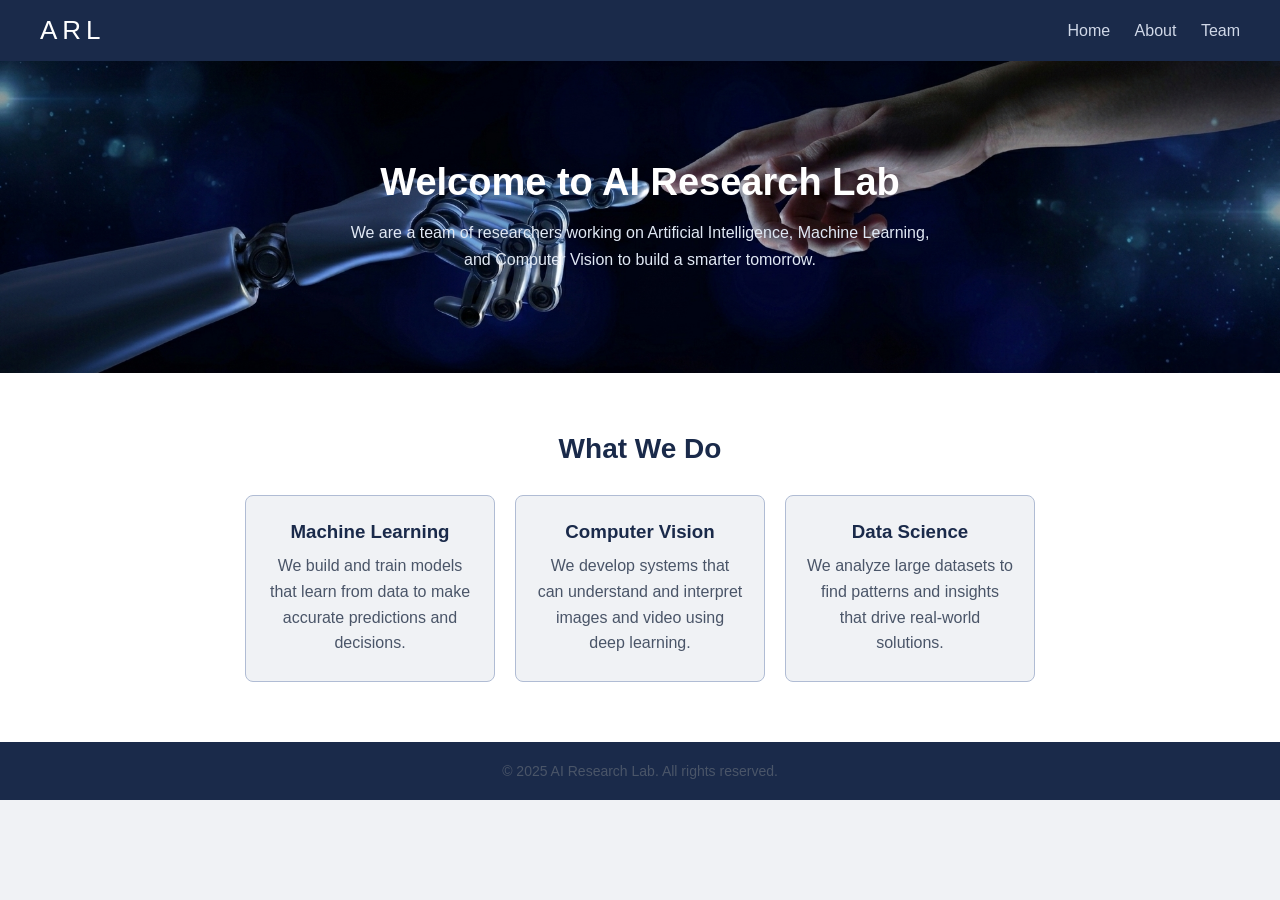
<file: index.html>
<!DOCTYPE html>
<html>
<head>
    <title>Home - AI Research Lab</title>
    <link rel="stylesheet" href="style.css">
</head>
<body>

<nav>
    <div class="logo">ARL</div>
    <div class="nav-links">
        <a href="index.html">Home</a>
        <a href="about.html">About</a>
        <a href="team.html">Team</a>
    </div>
</nav>

<section class="banner">
    <h1>Welcome to AI Research Lab</h1>
    <p>We are a team of researchers working on Artificial Intelligence, Machine Learning, and Computer Vision to build a smarter tomorrow.</p>
</section>

<section class="section">
    <h2>What We Do</h2>
    <div class="mission-container">
        <div class="mission-box">
            <h3>Machine Learning</h3>
            <p>We build and train models that learn from data to make accurate predictions and decisions.</p>
        </div>
        <div class="mission-box">
            <h3>Computer Vision</h3>
            <p>We develop systems that can understand and interpret images and video using deep learning.</p>
        </div>
        <div class="mission-box">
            <h3>Data Science</h3>
            <p>We analyze large datasets to find patterns and insights that drive real-world solutions.</p>
        </div>
    </div>
</section>

<footer>
    <p>© 2025 AI Research Lab. All rights reserved.</p>
</footer>

</body>
</html>
</file>
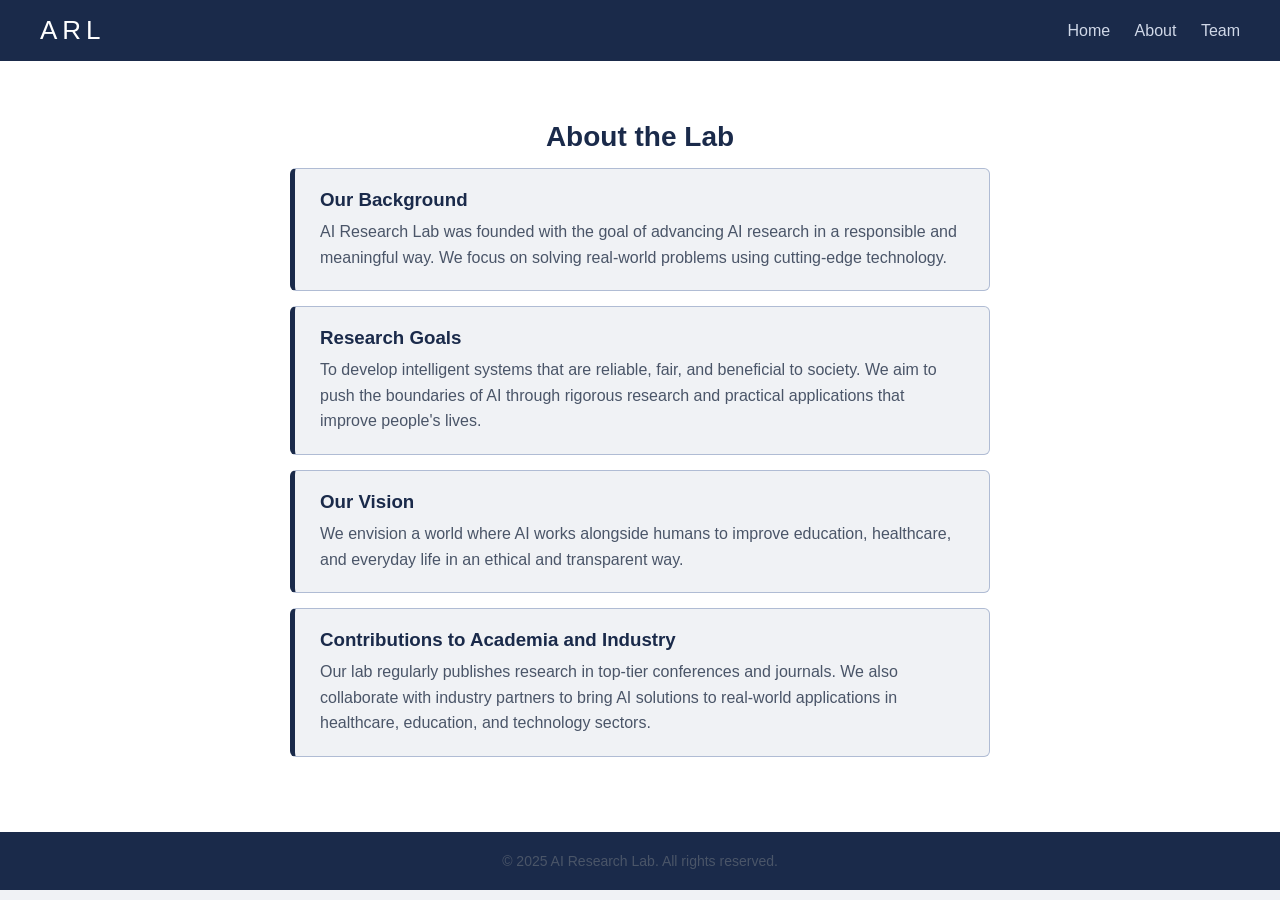
<file: about.html>
<!DOCTYPE html>
<html>
<head>
    <title>About - AI Research Lab</title>
    <link rel="stylesheet" href="style.css">
</head>
<body>

<nav>
    <div class="logo">ARL</div>
    <div class="nav-links">
        <a href="index.html">Home</a>
        <a href="about.html">About</a>
        <a href="team.html">Team</a>
    </div>
</nav>

<section class="section">
    <h2>About the Lab</h2>

    <div class="box">
        <h3>Our Background</h3>
        <p>AI Research Lab was founded with the goal of advancing AI research in a responsible and meaningful way. We focus on solving real-world problems using cutting-edge technology.</p>
    </div>

    <div class="box">
        <h3>Research Goals</h3>
        <p>To develop intelligent systems that are reliable, fair, and beneficial to society. We aim to push the boundaries of AI through rigorous research and practical applications that improve people's lives.</p>
    </div>

    <div class="box">
        <h3>Our Vision</h3>
        <p>We envision a world where AI works alongside humans to improve education, healthcare, and everyday life in an ethical and transparent way.</p>
    </div>

    <div class="box">
        <h3>Contributions to Academia and Industry</h3>
        <p>Our lab regularly publishes research in top-tier conferences and journals. We also collaborate with industry partners to bring AI solutions to real-world applications in healthcare, education, and technology sectors.</p>
    </div>
</section>

<footer>
    <p>© 2025 AI Research Lab. All rights reserved.</p>
</footer>

</body>
</html>
</file>
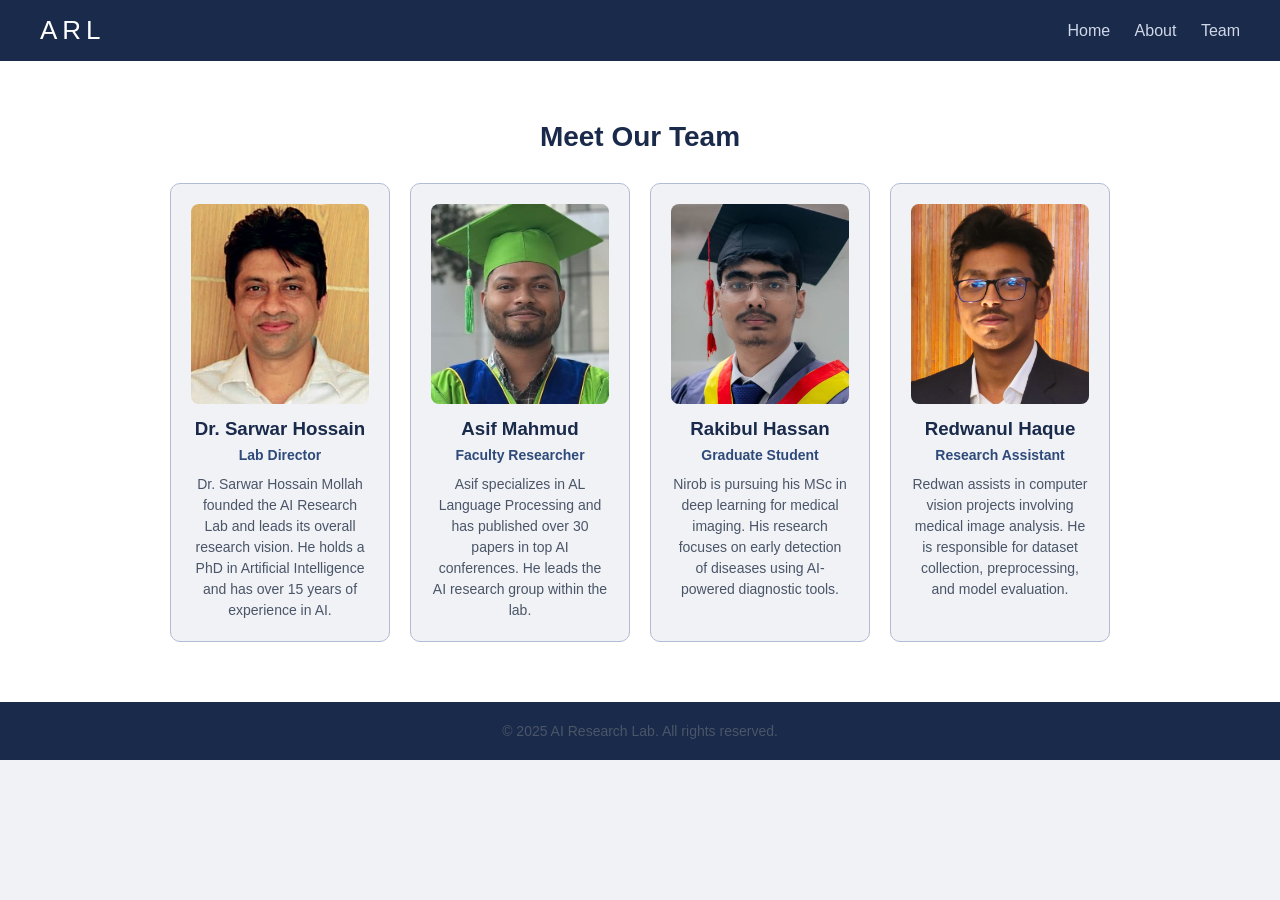
<file: team.html>
<!DOCTYPE html>
<html>
<head>
    <title>Team - AI Research Lab</title>
    <link rel="stylesheet" href="style.css">
</head>
<body>

<nav>
    <div class="logo">ARL</div>
    <div class="nav-links">
        <a href="index.html">Home</a>
        <a href="about.html">About</a>
        <a href="team.html">Team</a>
    </div>
</nav>

<section class="section">
    <h2>Meet Our Team</h2>

    <div class="team-container">

        <div class="member-box">
            <img src="director.jpeg" alt="Lab Director">
            <h3>Dr. Sarwar Hossain</h3>
            <p class="role">Lab Director</p>
            <p>Dr. Sarwar Hossain Mollah founded the AI Research Lab and leads its overall research vision. He holds a PhD in Artificial Intelligence and has over 15 years of experience in AI.</p>
        </div>

        <div class="member-box">
            <img src="faculty.jpg" alt="Faculty Researcher">
            <h3>Asif Mahmud</h3>
            <p class="role">Faculty Researcher</p>
            <p>Asif specializes in AL Language Processing and has published over 30 papers in top AI conferences. He leads the AI research group within the lab.</p>
        </div>

        <div class="member-box">
            <img src="grad.jpg" alt="Graduate Student">
            <h3>Rakibul Hassan</h3>
            <p class="role">Graduate Student</p>
            <p>Nirob is pursuing his MSc in deep learning for medical imaging. His research focuses on early detection of diseases using AI-powered diagnostic tools.</p>
        </div>

        <div class="member-box">
            <img src="assistant.png" alt="Research Assistant">
            <h3>Redwanul Haque</h3>
            <p class="role">Research Assistant</p>
            <p>Redwan assists in computer vision projects involving medical image analysis. He is responsible for dataset collection, preprocessing, and model evaluation.</p>
        </div>

    </div>
</section>

<footer>
    <p>© 2025 AI Research Lab. All rights reserved.</p>
</footer>

</body>
</html>
</file>
<file: style.css>
/* Reset */
* {
    margin: 0;
    padding: 0;
    box-sizing: border-box;
}

/* Body */
body {
    font-family: Arial, sans-serif;
    background-color: #f0f2f5;
    color: #1a2a4a;
}

/* Navbar */
nav {
    background-color: #1a2a4a;
    display: flex;
    justify-content: space-between;
    align-items: center;
    padding: 15px 40px;
}

/* Logo - Georgia Font */
.logo {
    font-family: Impact, sans-serif;
    color: #ffffff;
    font-size: 26px;
    letter-spacing: 5px;
}

.nav-links a {
    color: #d0d8e8;
    text-decoration: none;
    margin-left: 20px;
    font-weight: 500;
}

/* Banner */
.banner {
    background-image: url('banner.png');
    background-size: cover;
    background-position: center;
    text-align: center;
    padding: 100px 20px;
}

.banner h1 {
    font-size: 38px;
    color: #ffffff;
    margin-bottom: 15px;
}

.banner p {
    max-width: 600px;
    margin: auto;
    color: #e0e8f4;
    font-size: 16px;
    line-height: 1.7;
    text-align: center;
}

/* Section */
.section {
    padding: 60px 20px;
    text-align: center;
    background-color: #ffffff;
}

/* Mission Container */
.mission-container {
    display: flex;
    justify-content: center;
    gap: 20px;
    margin-top: 30px;
    flex-wrap: wrap;
}

/* Mission Box */
.mission-box {
    background-color: #f0f2f5;
    border: 1px solid #b0bcd4;
    border-radius: 8px;
    padding: 25px 20px;
    width: 250px;
    text-align: center;
}

.mission-box h3 {
    color: #1a2a4a;
    margin-bottom: 10px;
}

.mission-box p {
    color: #4a5568;
    line-height: 1.6;
}

/* About Boxes */
.box {
    background-color: #f0f2f5;
    border: 1px solid #b0bcd4;
    border-left: 5px solid #1a2a4a;
    margin: 15px auto;
    padding: 20px 25px;
    max-width: 700px;
    border-radius: 6px;
    text-align: left;
}

.box h3 {
    color: #1a2a4a;
    margin-bottom: 8px;
}

.box p {
    color: #4a5568;
    line-height: 1.6;
}

/* Team Container */
.team-container {
    display: flex;
    justify-content: center;
    gap: 20px;
    margin-top: 30px;
    flex-wrap: nowrap;
}

/* Member Box */
.member-box {
    background-color: #f0f2f5;
    border: 1px solid #b0bcd4;
    border-radius: 10px;
    padding: 20px;
    width: 220px;
    text-align: center;
}

.member-box img {
    width: 100%;
    height: 200px;
    object-fit: cover;
    border-radius: 8px;
    margin-bottom: 10px;
}

.member-box h3 {
    color: #1a2a4a;
    margin-bottom: 5px;
}

.member-box .role {
    color: #2e4a7a;
    font-weight: bold;
    font-size: 14px;
    margin-bottom: 8px;
}

.member-box p {
    color: #4a5568;
    font-size: 14px;
    line-height: 1.5;
}

/* Headings */
h2 {
    color: #1a2a4a;
    font-size: 28px;
    margin-bottom: 15px;
}

h3 {
    color: #1a2a4a;
    margin-bottom: 8px;
}

p {
    color: #4a5568;
    line-height: 1.6;
}

/* Footer */
footer {
    background-color: #1a2a4a;
    color: #c8d4e8;
    text-align: center;
    padding: 18px;
    font-size: 14px;
}
</file>
